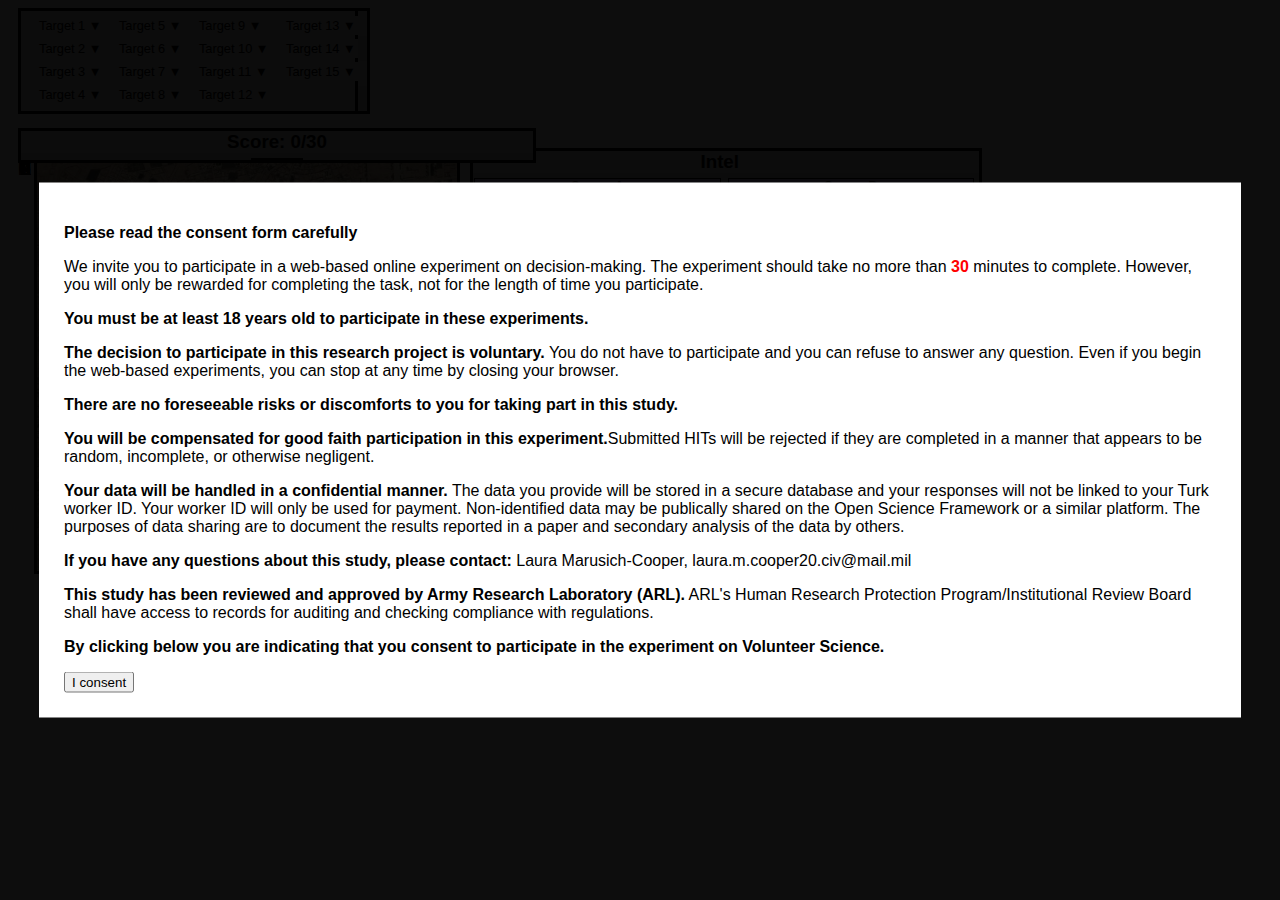
<file: index.html>
<!DOCTYPE HTML>

<html>
	<head>
        <title>HVT Capture</title>
        <link type="text/css" rel="stylesheet" href="stylesheet.css"/>
        <link type="text/css" rel="stylesheet" href="introjs.css"/>
        <script type="text/javascript" src="jquery-3.5.1.min.js"></script>
        <script type="text/javascript" src="intro.js"></script>
        <script type="text/javascript" src="customfunctions.js"></script>
        <script type="text/javascript" src="tutorial.js"></script>
        <script type="text/javascript" src="practice.js"></script>
        <script type="text/javascript" src="script.js"></script>
        <script type="text/javascript" src="nasatlx.js"></script>
	</head>
	<body>
        <header>
            <div id="assignUnit" class="headerPanel">
                <div>
                    <input type="text">
                    <p>Platoon 1: G7 to</p>
                </div>
            </div>
            
            <div id="time" class="headerPanel">
                <span>00:00</span>
                
                    <button id = "pause">Pause</button>

            </div>
            

            
            <div id="status" class="headerPanel">
                <div id="status1" class="base">
                    <p>Platoon 1: At Base</p>
                    <button>Stop</button>
                </div>
                <div id="status2" class="base">
                    <p>Platoon 2: At Base</p>
                    <button>Stop</button>
                </div>
                <div   id="status3" class="base">
                    <p>Platoon 3: At Base</p>
                    <button>Stop</button>
                 </div>
                <div id="status4" class="base">
                    <p>Platoon 4: At Base</p>
                    <button>Stop</button>
                </div>
            </div>
            
<!--
            <div id="scorePanel2" class="headerPanel">Score: <strong>0/30</strong>
                <div id="progShell2">
                    <div id="prog2"></div>
                </div> 
            </div>
-->
            
            <div id="cbPanel" class="headerPanel">
<!--                Targets:-->
                <ul></ul>
            </div>
        </header>
        
        <div id = "littleoverlay"></div>
        <div id = "littleoverlay2"></div>
         <div id="overlay">
             <div id = "consentdiv">
                <p>
                    <strong>Please read the consent form carefully</strong>
                </p>
                <p>
                    We invite you to participate in a web-based online experiment on decision-making. The experiment should take no more than <span style='color:#ff0000; font-weight:bold;'>30</span> minutes to complete. However, you will only be rewarded for completing the task, not for the length of time you participate.
                </p>
                <p>
                    <strong>You must be at least 18 years old to participate in these experiments.</strong>
                </p>
                <p>
                    <strong>The decision to participate in this research project is voluntary.</strong> You do not have to participate and you can refuse to answer any question. Even if you begin the web-based experiments, you can stop at any time by closing your browser.
                </p>
                <p>
                    <strong>There are no foreseeable risks or discomforts to you for taking part in this study.</strong> 
                </p>
                <p>
                    <strong>You will be compensated for good faith participation in this experiment.</strong>Submitted HITs will be rejected if they are completed in a manner that appears to be random, incomplete, or otherwise negligent.
                </p>
                <p>
                    <strong>Your data will be handled in a confidential manner.</strong> The data you provide will be stored in a secure database and your responses will not be linked to your Turk worker ID. Your worker ID will only be used for payment. Non-identified data may be publically shared on the Open Science Framework or a similar platform. The purposes of data sharing are to document the results reported in a paper and secondary analysis of the data by others.
                </p>
                <p>
                    <strong>If you have any questions about this study, please contact:</strong> Laura Marusich-Cooper, laura.m.cooper20.civ@mail.mil</p>
                <p>
                    <strong>This study has been reviewed and approved by Army Research Laboratory (ARL).</strong> ARL&#39;s Human Research Protection Program/Institutional Review Board shall have access to records for auditing and checking compliance with regulations.
                </p>
                <p>
                    <strong>By clicking below you are indicating that you consent to participate in the experiment on Volunteer Science.</strong>
                </p>
                <button id = "consentbutton">I consent</button> 
             </div>
            <div id = "frameoptions">
                <p>Framing:</p>
                <input type="radio" id="gains" name="framing" value="gains" checked required>  
                <label for="gains">Gains</label><br>
                <input type="radio" id="losses" name="framing" value="losses">
                <label for="losses">Losses</label><br>
                
                 <p>
                <input type ="checkbox" id = "fasttrack1" name = "fasttrack1" value = "Fasttrack1">
                <label for="fasttrack1"> Fast-track 1st tutorial?</label></p>
                <p>
                <input type ="checkbox" id = "fasttrack2" name = "fasttrack2" value = "Fasttrack2">
                <label for="fasttrack2"> Fast-track 2nd tutorial?</label></p>
                <p>
                <input type ="checkbox" id = "fasttrack2b" name = "fasttrack2b" value = "Fasttrack2b">
                <label for="fasttrack2b"> Skip to practice?</label></p>
                <p>
                <input type ="checkbox" id = "fasttrack3" name = "fasttrack3" value = "Fasttrack3">
                <label for="fasttrack3"> Skip to test?</label></p>
                <p>
                <input type ="checkbox" id = "fasttrack4" name = "fasttrack4" value = "Fasttrack4">
                <label for="fasttrack4"> Speed up time?</label></p>
                <p>
                <input type ="checkbox" id = "fasttrack5" name = "fasttrack5" value = "Fasttrack5">
                <label for="fasttrack5"> Skip to questionnaires?</label></p>
                <p>
                <input type ="checkbox" id = "timepressure" name = "timepressure" value = "timepressure">
                <label for="timepressure"> Time pressure?</label></p>
             
                
                <button id = "framingbutton">Submit</button> 
              
                
            </div>
             <div id = "resume">
              <button id="resumebutton">Resume</button>
             </div>
             <div id = "questionnaires">
                <div id="nasatlx">

                    Click on each scale at the point that best indicates your experience of the task <br />
                    <br />
                    <div id="scale0"></div>
                    <div id="scale1"></div>
                    <div id="scale2"></div>
                    <div id="scale3"></div>
                    <div id="scale4"></div>
                    <div id="scale5"></div>
                    <br />
                    <button id = "nasatlxbutton" class = "questionnairebutton">Next</button>
                    </div>
                <div id = "Berlin1">
                    Please answer the following questions:
                    <p>
                        1. Imagine we are throwing a five-sided die 50 times. On average, out of these 50 throws how many times would this five-sided die show an odd number (1, 3 or 5)?
                        <br>
                        <form id="berlinform1" class = "questionnaireform radioform">
                        <input type="radio" id="Berlin1a" name="Berlin1" value="a" required= "required">
                        <label for="a">5 out of 50 throws</label><br>
                        <input type="radio" id="Berlin1b" name="Berlin1" value="b">
                        <label for="b">25 out of 50 throws</label><br>
                        <input type="radio" id="Berlin1c" name="Berlin1" value="c">
                        <label for="c">30 out of 50 throws</label><br>
                        <input type="radio" id="Berlin1d" name="Berlin1" value="d">
                        <label for="d">None of the above</label>
                        <input type = "submit" style = "display:none"/>
                    </form>
                        <br>
                        <button id = "berlinbutton1" class = "questionnairebutton">Next</button>  
                        
                    </p>
                </div>

                <div id = "Berlin2">
                    <p>
                        2. Out of 1,000 people in a small town 500 are members of a choir. Out of these 500 members in the choir 100 are men. Out of the 500 inhabitants that are not in the choir 300 are men. What is the probability that a randomly drawn man is a member of the choir? Please indicate the probability in percent
                        <br>
                        <form id="berlinform2" class = "questionnaireform radioform">
                        <input type="radio" id="Berlin2a" name="Berlin2" value="a" required>
                        <label for="a">10%</label><br>
                        <input type="radio" id="Berlin2b" name="Berlin2" value="b">
                        <label for="b">25%</label><br>
                        <input type="radio" id="Berlin2c" name="Berlin2" value="c">
                        <label for="c">40%</label><br>
                        <input type="radio" id="Berlin2d" name="Berlin2" value="d">
                        <label for="d">None of the above</label>
                        <input type = "submit" style = "display:none"/>
                    </form>
                        <br>
                        <button id = "berlinbutton2" class = "questionnairebutton">Submit</button> 
                        
                    </p>
                    
                </div>
                <div id = "Berlin3">
                    <p>
                        3. Imagine we are throwing a loaded die (6 sides). The probability that the die shows a 6 is twice as high as the probability of each of the other numbers. On average, out of these 70 throws, about how many times would the die show the number 6?
                        <br>
                        <form id="berlinform3" class = "questionnaireform radioform">
                        <input type="radio" id="Berlin3a" name="Berlin3" value="a" required>
                        <label for="a">20 out of 70 throws</label><br>
                        <input type="radio" id="Berlin3b" name="Berlin3" value="b">
                        <label for="b">23 out of 70 throws</label><br>
                        <input type="radio" id="Berlin3c" name="Berlin3" value="c">
                        <label for="c">35 out of 70 throws</label><br>
                        <input type="radio" id="Berlin3d" name="Berlin3" value="d">
                        <label for="d">None of the above</label>
                        <input type = "submit" style = "display:none"/>
                        </form>
                        <br>
                        <button id = "berlinbutton3" class = "questionnairebutton">Submit</button> 
                    </p>
                </div>

                <div id = "Berlin4">
                    <p>
                        4. In a forest 20% of mushrooms are red, 50% brown and 30% white. A red mushroom is poisonous with a probability of 20%. A mushroom that is not red is poisonous with a probability of 5%. What is the probability that a poisonous mushroom in the forest is red?
                        <br>
                        <form id="berlinform4" class = "questionnaireform radioform">
                        <input type="radio" id="Berlin4a" name="Berlin4" value="a" required>
                        <label for="a">4%</label><br>
                        <input type="radio" id="Berlin4b" name="Berlin4" value="b">
                        <label for="b">20%</label><br>
                        <input type="radio" id="Berlin4c" name="Berlin4" value="c">
                        <label for="c">50%</label><br>
                        <input type="radio" id="Berlin4d" name="Berlin4" value="d">
                        <label for="d">None of the above</label>
                        <input type = "submit" style = "display:none"/>
                        </form>
                        <br>
                        <button id = "berlinbutton4" class = "questionnairebutton">Submit</button> 
                    </p>
                </div>
                <div id = "Demo1">
                    Please answer the following questions:
                    <p>
                        What is your age?
                        <br>
                        <form id="demoform1" class = "questionnaireform radioform">
                        <input type="radio" id="Demo1a" name="Demo1" value="a" required>
                        <label for="a">18-24</label><br>
                        <input type="radio" id="Demo1b" name="Demo1" value="b">
                        <label for="b">25-34</label><br>
                        <input type="radio" id="Demo1c" name="Demo1" value="c">
                        <label for="c">35-44</label><br>
                        <input type="radio" id="Demo1d" name="Demo1" value="d">
                        <label for="d">45-54</label><br>
                        <input type="radio" id="Demo1e" name="Demo1" value="e">
                        <label for="c">55-64</label><br>
                        <input type="radio" id="Demo1f" name="Demo1" value="f">
                        <label for="d">65+</label>
                        <input type = "submit" style = "display:none"/>
                        </form>
                        <br>
                        <button id = "demobutton1" class = "questionnairebutton">Next</button> 
                    </p>
                </div>
                <div id = "Demo2">
                    <p>
                        What is your gender?
                        <br>
                        <form id="demoform2" class = "questionnaireform radioform">
                        <input type="radio" id="Demo2a" name="Demo2" value="a" required>
                        <label for="a">Male</label><br>
                        <input type="radio" id="Demo2b" name="Demo2" value="b">
                        <label for="b">Female</label><br>
                        <input type="radio" id="Demo2c" name="Demo2" value="c">
                        <label for="c">Nonbinary/other</label><br>
                        <input type = "submit" style = "display:none"/>
                        </form>
                        <br>
                        <button id = "demobutton2" class = "questionnairebutton">Next</button> 
                    </p>
                </div>
                <div id = "Demo3">
                    <p>
                        What is the highest level of education you have completed?
                        <br>
                        <form id="demoform3" class = "questionnaireform radioform">
                            <input type="radio" id="Demo3a" name="Demo3" value="a" required>
                            <label for="a">Less than high school degree</label><br>
                            <input type="radio" id="Demo3b" name="Demo3" value="b">
                            <label for="b">High school degree or equivalent (e.g., GED)</label><br>
                            <input type="radio" id="Demo3c" name="Demo3" value="c">
                            <label for="c">Some college but no degree</label><br>
                            <input type="radio" id="Demo3d" name="Demo3" value="d" required>
                            <label for="d">Associate degree</label><br>
                            <input type="radio" id="Demo3e" name="Demo3" value="e">
                            <label for="e">Bachelor degree</label><br>
                            <input type="radio" id="Demo3f" name="Demo3" value="f">
                            <label for="f">Graduate degree</label><br>
                            <input type = "submit" style = "display:none"/>
                        </form>
                        <br>
                        <button id = "demobutton3" class = "questionnairebutton">Next</button> 
                    </p>
                </div>
                <div id = "Freeresponse1">
                    Please answer the following questions.
                    <p>
                        What (if any) strategies did you use to complete this task?
                        <br>
                        <form id="frform1" class = "questionnaireform textareaform">
                            <textarea name="fr1" rows="10" cols="30" placeholder="I tended to..." required></textarea>
                            <input type = "submit" style = "display:none"/>
                        </form>
                        <br>
                        <button id = "frbutton1" class = "questionnairebutton">Next</button> 
                    </p>
                </div>
                <div id = "Freeresponse2">
                    <p>
                        When you chose a HIGH Value Target (HVT), what was the probability the target would be captured (not a false alarm)?
                        <br>
                        <form id="frform2" class = "questionnaireform numform">
                            <label for="hvtprob">Probability (0-100%):</label>
                            <input type="number" id="hvtprob" name="hvtprob" min="0" max="100" required>
                            %
                            <input type = "submit" style = "display:none"/>
                        </form>
                        <br>
                        <button id = "frbutton2" class = "questionnairebutton">Next</button> 
                    </p>
                </div>
                <div id = "Freeresponse3">
                    <p>
                        When you chose a LOW Value Target (LVT), what was the probability the target would be captured (not a false alarm)?
                        <br>
                        <form id="frform3" class = "questionnaireform numform">
                            <label for="hvtprob">Probability (0-100%):</label>
                            <input type="number" id="lvtprob" name="lvtprob" min="0" max="100" required>
                            %
                            <input type = "submit" style = "display:none"/>
                        </form>
                        <br>
                        <button id = "frbutton3" class = "questionnairebutton">Next</button> 
                    </p>
                </div>
                <div id = "Freeresponse4">
                    <p>
                       Do you have any other comments about the task?
                        <br>
                        <form id="frform4" class = "questionnaireform textareaform">
                            <textarea name="fr4" rows="10" cols="30"></textarea>
                            <input type = "submit" style = "display:none"/>
                        </form>
                        <br>
                        <button id = "frbutton4" class = "questionnairebutton">Next</button> 
                    </p>
                </div>
                <div id = "thanks">
                    <p>
                       Thank you! Your data has been submitted.
                    </p>
                </div>
                        


            </div>
        </div> 
        <div id = "mapcontainer">
        <div id="colNames"></div>
        
        <div id="rowNames"></div>
        <div id="mapPanel">
            <div class = "plt hidden" id="plt1" style="background-image: url(plt1.png)"></div>
            <div class = "plt hidden" id="plt2" style="background-image: url(plt2.png)"></div>
            <div class = "plt hidden" id="plt3" style="background-image: url(plt3.png)"></div>
            <div class = "plt hidden" id="plt4" style="background-image: url(plt4.png)"></div>
        </div>
            
        </div>
        <div id="intelPanel" class="panel">
            <div id="intelHeading">
                <h3>Intel</h3>
            </div>
            
            <div class="half">
                <div id='intel1' class="intelTBs vis">
                    <h4>Source A</h4>
                </div>
            </div>
            <div class="half">
                <div id='intel2' class="intelTBs vis">
                    <h4>Source B</h4></div>
            </div>
        </div>
        
        <div id="capturePanel" class="panel">
            <h3>Capture Reports</h3>
            <div id="captureTB"></div>
        </div>
        
        <div id="scorePanel" class="panel">
            <h3>Score: 0/30</h3>
                <div id="progShell">
                    <div id="prog"></div>
                </div> 
            </div>
        
	</body
</html>
</file>
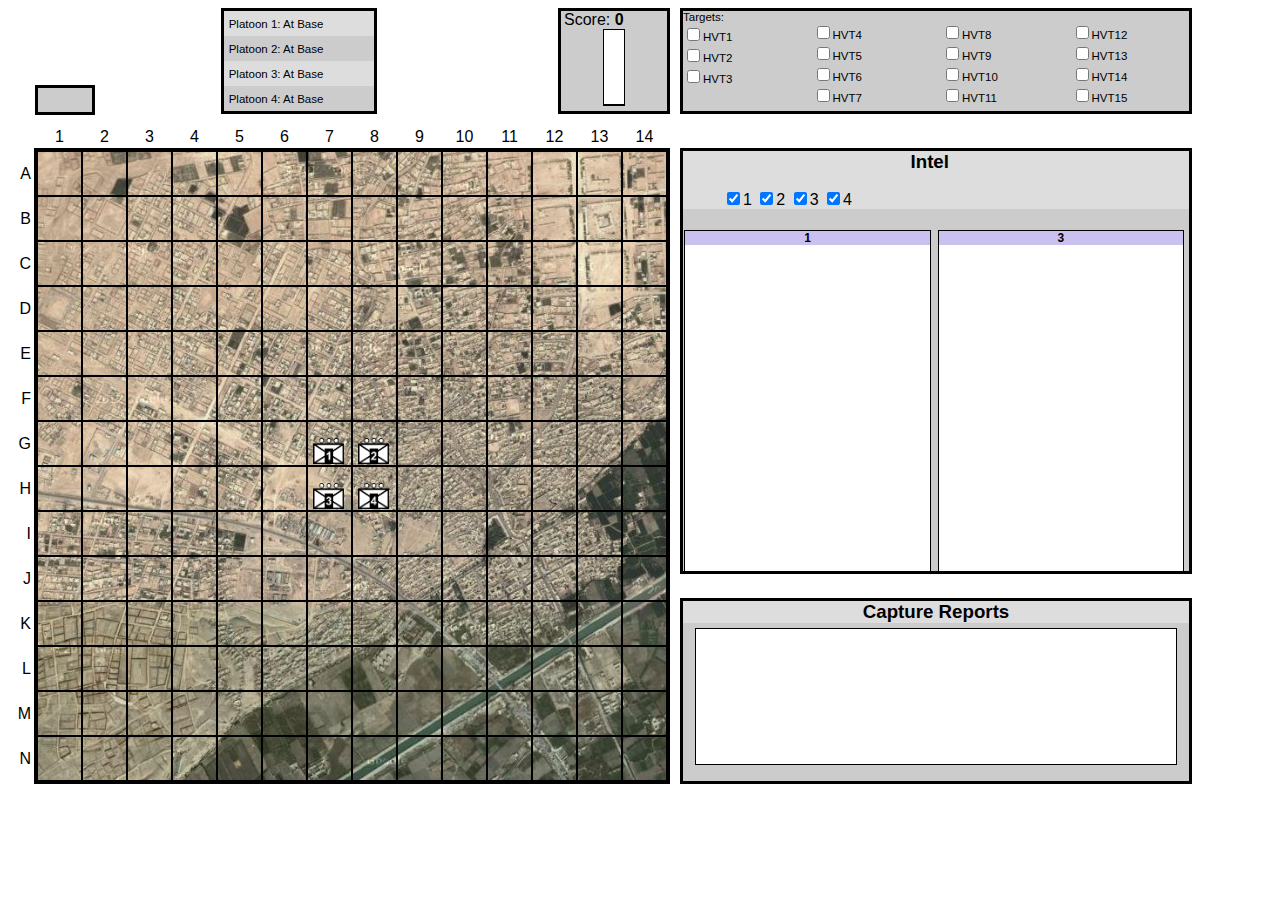
<file: hvtGame/index.html>
<!DOCTYPE HTML>

<html>
	<head>
        <title>HVT Capture</title>
        <link type="text/css" rel="stylesheet" href="stylesheet.css"/>
        <script type="text/javascript" src="jquery-2.1.1.min.js"></script>
        <script type="text/javascript" src="script.js"></script>
	</head>
	<body>
        <header>
            <div id="assignUnit" class="headerPanel">
                <div>
                    <input type="text">
                    <p>Platoon 1: G7 to</p>
                </div>
            </div>
            
            <div id="time" class="headerPanel">
            </div>
            
            <div id="status" class="headerPanel">
                <div id="status1" class="base">
                    <p>Platoon 1: At Base</p>
                    <button>Stop</button>
                </div>
                <div id="status2" class="base">
                    <p>Platoon 2: At Base</p>
                    <button>Stop</button>
                </div>
                <div   id="status3" class="base">
                    <p>Platoon 3: At Base</p>
                    <button>Stop</button>
                 </div>
                <div id="status4" class="base">
                    <p>Platoon 4: At Base</p>
                    <button>Stop</button>
                </div>
            </div>
            
            <div id="scorePanel" class="headerPanel">Score: <strong>0</strong>
                <div id="progShell">
                    <div id="prog"></div>
                </div> 
            </div>
            
            <div id="cbPanel" class="headerPanel">
                Targets:
                <ul></ul>
            </div>
        </header>
        
        <div id="colNames"></div>
        <div id="rowNames"></div>
        <div id="mapPanel">
            <div class = "plt hidden" id="plt1" style="background-image: url(plt1.png)"></div>
            <div class = "plt hidden" id="plt2" style="background-image: url(plt2.png)"></div>
            <div class = "plt hidden" id="plt3" style="background-image: url(plt3.png)"></div>
            <div class = "plt hidden" id="plt4" style="background-image: url(plt4.png)"></div>
        </div>
        <div id="intelPanel" class="panel">
            <div id="intelHeading">
                <h3>Intel</h3>
                <ul>
                    <li><input type="checkbox" name="intelCB" checked=true value="1">1</li>
                    <li><input type="checkbox" name="intelCB" checked=true value="2">2</li>
                    <li><input type="checkbox" name="intelCB" checked=true value="3">3</li>
                    <li><input type="checkbox" name="intelCB" checked=true value="4">4</li>
                </ul>
            </div>
            
            <div class="half">
                <div id='intel1' class="intelTBs vis">
                    <h4>1</h4>
                </div>
                <div id='intel2' class="intelTBs vis"><h4>2</h4></div>
            </div>
            <div class="half">
                <div id='intel3' class="intelTBs vis"><h4>3</h4></div>
                <div id='intel4' class="intelTBs vis"><h4>4</h4></div>
            </div>
        </div>
        
        <div id="capturePanel" class="panel">
            <h3>Capture Reports</h3>
            <div id="captureTB"></div>
        </div>
        
	</body
</html>
</file>
<file: stylesheet.css>
body {
    min-width: 840px;
    font-family: 'Arial', sans-serif;
}

header {
    height: 120px;
}

td.bottom
{
	width: 0.6cm;
    height: 0.4cm;
	border-bottom: 1px solid black;
	border-left: 1px solid black;
	border-right: 1px solid black;
	margin: 0px; 
	padding: 0px 0px 0px 0px;

}

table.scale
{
	margin: 0px;
	padding: 0px 0px 0px 0px;
      border-collapse: collapse
}

td.top1
{
	width: 0.6cm;
      height: 0.4cm;
	border-top: 1px solid black;
	border-left: 1px solid black;
	margin: 0px; 
	padding: 0px 0px 0px 0px;
}
td.top2
{
	width: 0.6cm;
      height: 0.4cm;
	border-top: 1px solid black;
	border-right: 1px solid black;
	margin: 0px; 
	padding: 0px 0px 0px 0px;
}
td.heading
{
	font: Bold 14px Arial, Helvetica, sans-serif;
	text-align: center;
    padding: 10px 1px 1px 1px;
}
td.left
{
	font: 14px Arial, Helvetica, sans-serif;
}
td.right
{
	font: 14px Arial, Helvetica, sans-serif;
	text-align: right;
}

td.def
{
	width: 12cm;	
	padding: 0px 0px 5px 0px;
	font: 12px Arial, Helvetica, sans-serif;
    text-align: center;
}

#littleoverlay {
  position: absolute; /* Sit on top of the page content */
  display: block; /* Hidden by default */  
  z-index: 2; /* Specify a stack order in case you're using a different order for other elements */
}

#littleoverlay2 {
  position: absolute; /* Sit on top of the page content */
  display: block; /* Hidden by default */  
  z-index: 2; /* Specify a stack order in case you're using a different order for other elements */
}

#overlay {
    overflow: auto;
  position: fixed; /* Sit on top of the page content */
  display: block; /* Hidden by default */
  width: 100%; /* Full width (cover the whole page) */
  height: 100%; /* Full height (cover the whole page) */
  top: 0;
  left: 0;
  right: 0;
  bottom: 0;
  background-color: rgba(0,0,0,0.95); /* Black background with opacity */
  z-index: 2; /* Specify a stack order in case you're using a different order for other elements */
}

#overlay>div{
  position: absolute;
  top: 50%;
  left: 50%;
  padding: 25px;
  background-color: white;
  transform: translate(-50%,-50%);
  -ms-transform: translate(-50%,-50%);
}

.divoverlay {
    background-color: rgba(0,0,0,0.95);
    position: fixed;
    width: 100%;
  height: 100%;
  top: 0;
  left: 0;
  right: 0;
  bottom: 0;
  z-index: 10;
    
}

#consentdiv {
    width: 90%;
}

#frameoptions {
    display: none;
}

#resume{
    display:none;
}

#questionnaires{
    display: none;
    width: 75%;
    -webkit-user-select: none;
        -webkit-touch-callout: none;
        -moz-user-select: none;
        -ms-user-select: none;
        user-select: none;
}

#questionnaires>div{
    display: none;
}



.headerPanel {
    height: 100px;
    float: left;
    background-color: #ddd;
    margin-right: 10px;
    border: 3px black solid;
}

/*YELLOW ASSIGN UNIT PANEL*/
#assignUnit {
    height: 50px;
    background-color: rgb(255, 255, 128);
    opacity: 0;
    padding: 5px;
}

#assignUnit>div>* {    
    float: right;
}

#assignUnit input {
    width: 30px;
    margin: 0 0 3px 0;
}

#assignUnit p {
    margin: 0 6px 3px 0;
}

#time {
    position: absolute;
    margin-left: 27px;
    top: 79px;
    height: 25px;
    padding: 2px 5px;
    text-align: center;
}

#pause {
    margin: 2px 0 0 25px;
}

/*STATUS OF EACH PLATOON PANEL*/
#status {
    width: 170px;
    padding: 0;
}

#status .moving {
    background: rgba(255, 255, 128,.5);
}

#status .returning {
    background: rgba(0, 0, 255,.2);
}

#status #status2.base,#status4.base,#status2.stopped,#status4.stopped {
    background-color: #ccc;
}
#status #status1.moving,#status3.moving {
    background: rgba(255, 255, 128,.3);
}
#status #status1.returning,#status3.returning {
    background: rgba(0, 0, 255,.125);
}

#status > div {
    padding: 0 0 0 5px;
    height: 25%;
}

#status > div  > * {
    display: inline-block;
    margin: 7px 0 0 0;
    font-size: .72em;
    padding: 0;
    line-height: 12px; 
}

#status button {
    float: right;
    vertical-align: top;
    margin: 5px 5px 0 5px;
    font-size: .6em;
    opacity: 0;
}

/*SCORE PANEL*/
#scorePanel2 {
    display: none;
    padding: 0 3px 0 3px;
    position: absolute;
    width: 100px;
}
#progShell2 {
    margin: auto;
    height: 75%;
    width: 20px;
    background-color: white;
    position: relative;
    border: 1px solid black;
}

#prog2 {
    background-color: #ffff80;
    width: 100%;
    height: 0;
    position: absolute;
    bottom: 0;
    border-top: 1px solid black;
}
/*SCORE PANEL*/

/*CHECKBOX PANEL*/
#cbPanel {
    position: absolute;
    font-size: .80em;    
    margin-left: 10px;
    padding: 0;
}
#cbPanel ul {
    width: 100%;
    padding: 0;
    margin: 5px;
    list-style-type: none;
    display: grid;
    grid-template-rows: 1fr 1fr 1fr 1fr;
    grid-auto-flow: column;
}
#cbPanel li {
    margin: 0 0 4px 0;
    line-height: 1.25;
}

#cbPanel li span {
    visibility: hidden;
}

#cbPanel li span.show {
    visibility: visible;
}

#cbPanel button {
    font-size: 1em;    
    padding: 2px 2px;
    border: none;
    background-color: #ddd;
    outline: none;
}

#cbPanel button:hover {
    background-color: #ccc;
}

.dropdowncontent {
  display: none;
  position: absolute;
  background-color: #f1f1f1;
  min-width: 72px;
  box-shadow: 0px 8px 16px 0px rgba(0,0,0,0.2);
  z-index: 1;    
}

.dropdowncontent a {
  color: black;
  margin: 0;
  padding: 2px 2px;
  text-decoration: none;
  display: block;
}

.dropdowncontent.show {
    display:block;
}

.dropdowncontent a:hover {
    background-color: #ddd;
}

.dropdowncontent a.disabled {
    background-color: #f1f1f1;
    color: gray;
    cursor: default;
}

#cbPanel li.checked {
    text-decoration: line-through;
}

#cbPanel input:focus {
    outline: 0;
}
/*CHECKBOX PANEL*/

#colNames {
    height: 20px;
    
    border-left: 3px white solid;
    margin-left: 26px;
}

#colNames div {
    display: inline-block;
    text-align: center;
    margin: 0;
}

#rowNames {
    float: left;
    border: 3px white solid;
    width: 20px;
}

#rowNames > div {
    margin: 0px 5px 0px 0;
    text-align: right;
    position: relative;
    width: 100%;
}

#rowNames span {
    position: absolute;
    top: 10px;
    left: 0;
    width: 100%;
    text-align: right;
}

#mapcontainer {
    float: left;
}

#mapPanel {
    background-color: #aaa;
    height: 420px;
    width: 50%;
    min-width: 420px;
    border: 3px black solid;
    float: left;
    background-image: url(map1.JPG);
    background-size: cover;
    font-size: 0em;
}

.mapSquare {
    background-color: transparent;
    display: inline-block;
    border: 1px black solid;
    position: relative;
}

.mapSquare.hover {
    background-color: white;
    opacity: 0.5;
}

.mapSquare.tutorial1 {
    background-color: yellow;
    opacity: 0.85;
}

.mapSquare.tutorial2 {
    background-color: yellow;
    opacity: 0.4;
}

.mapSquare.clicked {
    background-color: transparent;
    opacity: 1;
}

.plt {
    width: 72%;
    height: 60%;
    background-size: contain;
    background-repeat: no-repeat;
    margin: 38% 12% 2% 12%;
    cursor: pointer;
}

.plt.highlight {
    border: 1px solid yellow;
}

.plt.hidden {
    display: none !important;
}

.arrow {
    margin: auto;
    position: absolute;
    top:0;
    left: 0;
    right: 0;
    bottom: 0;
    opacity: 1;   
}

.arrow.moving {
    background-color: yellow;
}
.arrow.returning {
    background-color: #3d7eff;
}
       
.x {
    width: 100%;
    height: 8px;
}

.y {
    width: 8px;
    height: 100%;
}

.endpoint.up {
    height: 50%;
    bottom: 50%;
}

.endpoint.down {
    height: 50%;
    top: 50%;
}

.endpoint.left {
    width: 50%;
    right: 50%;
}

.endpoint.right {
    width: 50%;
    left: 50%;
}

.endarrow {
    height: 0;
    width: 0;
    margin: auto;
    position: absolute;
    top:0;
    left: 0;
    right: 0;
    bottom: 0;
    opacity: 1;
}

.endarrow.moving {
    border: 10px solid yellow;
}

.endarrow.returning {
    border: 10px solid #3d7eff;
}

.endarrow.up {
    top: auto;
    border-top: 0px;
    border-left-color: transparent;
    border-right-color: transparent;
}
.endarrow.down {
    bottom: auto;
    border-bottom: 0px;
    border-left-color: transparent;
    border-right-color: transparent;
}
.endarrow.left {
    left: auto;
    border-left: 0px;
    border-top-color: transparent;
    border-bottom-color: transparent;
}
.endarrow.right {
    right: auto;
    border-right: 0px;
    border-top-color: transparent;
    border-bottom-color: transparent;
}

.panel {
    float: left;
    background-color: #ccc;
    width: 40%;
    
    margin-left: 10px;
    border: 3px black solid; 
    overflow: hidden;
}

#intelPanel {
    
    min-width: 360px;
    margin-top: 20px;
}

#intelHeading {
    width: 100%;
    margin: auto;
    background-color: #ddd;
}

#intelHeading h3 {
    margin-left: 45%;
    display: inline;
}

#intelHeading li {
    display: inline;
}


.half {
    display: inline-block;
    width: 49.25%;
    margin: 0;
    height: 90%;
    vertical-align: top;
}

.intelTBs {
    width: 98%;
    margin: auto;
    background-color: #fff;
    border: 1px black solid;
    padding: 0;
    height: 98%;
    overflow-y: scroll;
    margin-top: 5px;
    display: block;
}

.intelTBs p {
    margin: 0 0 0 3px;
    font-size: .75em;
}

.hvtinfo {
    line-height: 2;
}

.hvtinfo span {
    display: none;
}

.hvtinfo button {
    font-size: .8em;
}

.hvtinfo button:disabled {
    color: lightgray;
    /* background-color: #E9E9E9; */
    border-color: lightgray;
}

h3 {
    margin: 0;
    text-align: center;
    background-color: #ddd;   
}

h4 {
    font-size: .75em;
    margin: 0;
    text-align: center;
    background-color: #cbc1f0;
}

#capturePanel {
    position: absolute;
}

#captureTB {
    width: 95%;
    margin: auto;
    margin-top: 5px;
    background-color: white;
    height: 85%;
    border: 1px black solid;
    overflow-y: scroll;
}

#captureTB p {
    margin: 0 0 0 3px;
    font-size: .75em;
}

#scorePanel {
    position: absolute;
}

#progShell {
    margin:auto;
    margin-top: 5px;
    height: 85%;
    width: 50px;
    background-color: white;
    position: relative;
    border: 1px solid black;
}

#prog {
    background-color: #ffff80;
    width: 100%;
    height: 0;
    position: absolute;
    bottom: 0;
    border-top: 1px solid black;
}

.introjs-skipbutton {
    visibility: hidden;
}

#tutorialintel {
    visibility: hidden;
    
}

.introjs-tooltip-header {
    display: none;
}

.introjs-tooltipbuttons {
    padding: 5px 10px !important;
}
</file>
<file: introjs.css>
/*
 Buttons style by http://nicolasgallagher.com/lab/css3-github-buttons/
 Changed by Afshin Mehrabani
*/
/* overrides extra padding on button elements in Firefox */
@-webkit-keyframes introjspulse {
  0% {
    -webkit-transform: scale(0);
            transform: scale(0);
    opacity: 0; }
  25% {
    -webkit-transform: scale(0);
            transform: scale(0);
    opacity: 0.1; }
  50% {
    -webkit-transform: scale(0.1);
            transform: scale(0.1);
    opacity: 0.3; }
  75% {
    -webkit-transform: scale(0.5);
            transform: scale(0.5);
    opacity: 0.5; }
  100% {
    -webkit-transform: scale(1);
            transform: scale(1);
    opacity: 0; } }
@keyframes introjspulse {
  0% {
    -webkit-transform: scale(0);
            transform: scale(0);
    opacity: 0; }
  25% {
    -webkit-transform: scale(0);
            transform: scale(0);
    opacity: 0.1; }
  50% {
    -webkit-transform: scale(0.1);
            transform: scale(0.1);
    opacity: 0.3; }
  75% {
    -webkit-transform: scale(0.5);
            transform: scale(0.5);
    opacity: 0.5; }
  100% {
    -webkit-transform: scale(1);
            transform: scale(1);
    opacity: 0; } }

.introjs-overlay {
  position: absolute;
  -webkit-box-sizing: content-box;
          box-sizing: content-box;
  z-index: 999999;
  opacity: 0;
  -webkit-transition: all 0.3s ease-out;
  -o-transition: all 0.3s ease-out;
  transition: all 0.3s ease-out; }

.introjs-showElement {
  z-index: 9999999 !important; }

tr.introjs-showElement > td {
  z-index: 9999999 !important;
  position: relative; }

tr.introjs-showElement > th {
  z-index: 9999999 !important;
  position: relative; }

.introjs-disableInteraction {
  z-index: 99999999 !important;
  position: absolute;
  background-color: #ffffff;
  opacity: 0;
  filter: alpha(opacity=0); }

.introjs-relativePosition {
  position: relative; }

.introjs-helperLayer {
  -webkit-box-sizing: content-box;
          box-sizing: content-box;
  position: absolute;
  z-index: 9999998;
  border-radius: 4px;
  -webkit-transition: all 0.3s ease-out;
  -o-transition: all 0.3s ease-out;
  transition: all 0.3s ease-out; }
  .introjs-helperLayer * {
    -webkit-box-sizing: content-box;
            box-sizing: content-box; }
    .introjs-helperLayer *:before {
      -webkit-box-sizing: content-box;
              box-sizing: content-box; }
    .introjs-helperLayer *:after {
      -webkit-box-sizing: content-box;
              box-sizing: content-box; }

.introjs-tooltipReferenceLayer {
  font-family: "Helvetica Neue", Inter, ui-sans-serif, "Apple Color Emoji", Helvetica, Arial, sans-serif;
  -webkit-box-sizing: content-box;
          box-sizing: content-box;
  position: absolute;
  visibility: hidden;
  z-index: 100000000;
  background-color: transparent;
  -webkit-transition: all 0.3s ease-out;
  -o-transition: all 0.3s ease-out;
  transition: all 0.3s ease-out; }
  .introjs-tooltipReferenceLayer * {
    font-family: "Helvetica Neue", Inter, ui-sans-serif, "Apple Color Emoji", Helvetica, Arial, sans-serif; }

.introjs-helperNumberLayer {
  font-family: "Helvetica Neue", Inter, ui-sans-serif, "Apple Color Emoji", Helvetica, Arial, sans-serif;
  color: #9e9e9e;
  text-align: center;
  padding-top: 10px;
  padding-bottom: 10px; }

.introjs-arrow {
  border: 5px solid transparent;
  content: "";
  position: absolute; }

.introjs-arrow.top {
  top: -10px;
  left: 10px;
  border-bottom-color: #ffffff; }

.introjs-arrow.top-right {
  top: -10px;
  right: 10px;
  border-bottom-color: #ffffff; }

.introjs-arrow.top-middle {
  top: -10px;
  left: 50%;
  margin-left: -5px;
  border-bottom-color: #ffffff; }

.introjs-arrow.right {
  right: -10px;
  top: 10px;
  border-left-color: #ffffff; }

.introjs-arrow.right-bottom {
  bottom: 10px;
  right: -10px;
  border-left-color: #ffffff; }

.introjs-arrow.bottom {
  bottom: -10px;
  left: 10px;
  border-top-color: #ffffff; }

.introjs-arrow.bottom-right {
  bottom: -10px;
  right: 10px;
  border-top-color: #ffffff; }

.introjs-arrow.bottom-middle {
  bottom: -10px;
  left: 50%;
  margin-left: -5px;
  border-top-color: #ffffff; }

.introjs-arrow.left {
  left: -10px;
  top: 10px;
  border-right-color: #ffffff; }

.introjs-arrow.left-bottom {
  left: -10px;
  bottom: 10px;
  border-right-color: #ffffff; }

.introjs-tooltip {
  -webkit-box-sizing: content-box;
          box-sizing: content-box;
  position: absolute;
  visibility: visible;
  background-color: #ffffff;
  min-width: 250px;
  max-width: 300px;
  border-radius: 5px;
  -webkit-box-shadow: 0 3px 30px rgba(33, 33, 33, 0.3);
          box-shadow: 0 3px 30px rgba(33, 33, 33, 0.3);
  -webkit-transition: opacity 0.1s ease-out;
  -o-transition: opacity 0.1s ease-out;
  transition: opacity 0.1s ease-out; }

.introjs-tooltiptext {
  padding: 20px; }

.introjs-tooltip-title {
  font-size: 18px;
  margin: 0;
  padding: 0;
  font-weight: 700;
  float: left;
  line-height: 32px; }

.introjs-tooltip-header {
  padding-left: 20px;
  padding-right: 20px;
  padding-top: 10px; }
  .introjs-tooltip-header:after {
    content: ".";
    visibility: hidden;
    display: block;
    height: 0;
    clear: both; }

.introjs-tooltipbuttons {
  border-top: 1px solid #e0e0e0;
  padding: 10px;
  text-align: right;
  white-space: nowrap; }
  .introjs-tooltipbuttons:after {
    content: "";
    visibility: hidden;
    display: block;
    height: 0;
    clear: both; }

.introjs-button {
  -webkit-box-sizing: content-box;
          box-sizing: content-box;
  position: relative;
  overflow: visible;
  display: inline-block;
  padding: 0.5rem 1rem;
  border: 1px solid #bdbdbd;
  text-decoration: none;
  text-shadow: 1px 1px 0 #ffffff;
  font-size: 14px;
  color: #424242;
  white-space: nowrap;
  cursor: pointer;
  outline: none;
  background-color: #f4f4f4;
  border-radius: 0.2em;
  zoom: 1;
  *display: inline; }
  .introjs-button:hover {
    outline: none;
    text-decoration: none;
    border-color: #9e9e9e;
    background-color: #e0e0e0;
    color: #212121; }
  .introjs-button:focus {
    outline: none;
    text-decoration: none;
    background-color: #eeeeee;
    -webkit-box-shadow: 0 0 0 0.2rem rgba(158, 158, 158, 0.5);
            box-shadow: 0 0 0 0.2rem rgba(158, 158, 158, 0.5);
    border: 1px solid #616161;
    color: #212121; }
  .introjs-button:active {
    outline: none;
    text-decoration: none;
    background-color: #e0e0e0;
    border-color: #9e9e9e;
    color: #212121; }
  .introjs-button::-moz-focus-inner {
    padding: 0;
    border: 0; }

.introjs-skipbutton {
  -webkit-box-sizing: content-box;
          box-sizing: content-box;
  color: #616161;
  float: right;
  font-size: 20px;
  cursor: pointer;
  font-weight: bold;
  line-height: 1;
  text-align: center;
  padding: 7px 10px; }
  .introjs-skipbutton:hover, .introjs-skipbutton:focus {
    color: #212121;
    outline: none;
    text-decoration: none; }

.introjs-prevbutton {
  float: left; }

.introjs-nextbutton {
  float: right; }

.introjs-disabled {
  color: #9e9e9e;
  border-color: #bdbdbd;
  -webkit-box-shadow: none;
          box-shadow: none;
  cursor: default;
  background-color: #f4f4f4;
  background-image: none;
  text-decoration: none; }
  .introjs-disabled:hover, .introjs-disabled:focus {
    color: #9e9e9e;
    border-color: #bdbdbd;
    -webkit-box-shadow: none;
            box-shadow: none;
    cursor: default;
    background-color: #f4f4f4;
    background-image: none;
    text-decoration: none; }

.introjs-hidden {
  display: none; }

.introjs-bullets {
  text-align: center;
  padding-top: 10px;
  padding-bottom: 10px; }
  .introjs-bullets ul {
    -webkit-box-sizing: content-box;
            box-sizing: content-box;
    clear: both;
    margin: 0 auto 0;
    padding: 0;
    display: inline-block; }
    .introjs-bullets ul li {
      -webkit-box-sizing: content-box;
              box-sizing: content-box;
      list-style: none;
      float: left;
      margin: 0 2px; }
      .introjs-bullets ul li a {
        -webkit-transition: width 0.1s ease-in;
        -o-transition: width 0.1s ease-in;
        transition: width 0.1s ease-in;
        -webkit-box-sizing: content-box;
                box-sizing: content-box;
        display: block;
        width: 6px;
        height: 6px;
        background: #ccc;
        border-radius: 10px;
        text-decoration: none;
        cursor: pointer; }
        .introjs-bullets ul li a:hover, .introjs-bullets ul li a:focus {
          width: 15px;
          background: #999;
          text-decoration: none;
          outline: none; }
      .introjs-bullets ul li a.active {
        width: 15px;
        background: #999; }

.introjs-progress {
  -webkit-box-sizing: content-box;
          box-sizing: content-box;
  overflow: hidden;
  height: 10px;
  margin: 10px;
  border-radius: 4px;
  background-color: #e0e0e0; }

.introjs-progressbar {
  -webkit-box-sizing: content-box;
          box-sizing: content-box;
  float: left;
  width: 0%;
  height: 100%;
  font-size: 10px;
  line-height: 10px;
  text-align: center;
  background-color: #08c; }

.introjsFloatingElement {
  position: absolute;
  height: 0;
  width: 0;
  left: 50%;
  top: 50%; }

.introjs-fixedTooltip {
  position: fixed; }

.introjs-hint {
  -webkit-box-sizing: content-box;
          box-sizing: content-box;
  position: absolute;
  background: transparent;
  width: 20px;
  height: 15px;
  cursor: pointer; }
  .introjs-hint:focus {
    border: 0;
    outline: 0; }
  .introjs-hint:hover > .introjs-hint-pulse {
    border: 5px solid rgba(60, 60, 60, 0.57); }

.introjs-hidehint {
  display: none; }

.introjs-fixedhint {
  position: fixed; }

.introjs-hint-pulse {
  -webkit-box-sizing: content-box;
          box-sizing: content-box;
  width: 10px;
  height: 10px;
  border: 5px solid rgba(60, 60, 60, 0.27);
  border-radius: 30px;
  background-color: rgba(136, 136, 136, 0.24);
  z-index: 10;
  position: absolute;
  -webkit-transition: all 0.2s ease-out;
  -o-transition: all 0.2s ease-out;
  transition: all 0.2s ease-out; }

.introjs-hint-no-anim .introjs-hint-dot {
  -webkit-animation: none;
          animation: none; }

.introjs-hint-dot {
  -webkit-box-sizing: content-box;
          box-sizing: content-box;
  border: 10px solid rgba(146, 146, 146, 0.36);
  background: transparent;
  border-radius: 60px;
  height: 50px;
  width: 50px;
  -webkit-animation: introjspulse 3s ease-out;
          animation: introjspulse 3s ease-out;
  -webkit-animation-iteration-count: infinite;
          animation-iteration-count: infinite;
  position: absolute;
  top: -25px;
  left: -25px;
  z-index: 1;
  opacity: 0; }
</file>
<file: hvtGame/stylesheet.css>
body {
    min-width: 840px;
    font-family: 'Arial', sans-serif;
}

header {
    height: 120px;
}

.headerPanel {
    height: 100px;
    float: left;
    background-color: #ccc;
    margin-right: 10px;
    border: 3px black solid;
}

/*YELLOW ASSIGN UNIT PANEL*/
#assignUnit {
    height: 50px;
    background-color: rgb(255, 255, 128);
    opacity: 0;
    padding: 5px;
}

#assignUnit>div>* {    
    float: right;
}

#assignUnit input {
    width: 30px;
    margin: 0 0 3px 0;
}

#assignUnit p {
    margin: 0 6px 3px 0;
}

#time {
    position: absolute;
    margin-left: 27px;
    top: 85px;
    height: 20px;
    width: 50px;
    border: 3px solid black;
    padding: 2px;
    text-align: center;
}

/*STATUS OF EACH PLATOON PANEL*/
#status {
    width: 150px;
    padding: 0;
}

#status .moving {
    background: rgba(255, 255, 128,.5);
}

#status .returning {
    background: rgba(0, 0, 255,.2);
}

#status #status1.base,#status3.base,#status1.stopped,#status3.stopped {
    background-color: #ddd;
}
#status #status1.moving,#status3.moving {
    background: rgba(255, 255, 128,.3);
}
#status #status1.returning,#status3.returning {
    background: rgba(0, 0, 255,.125);
}

#status > div {
    padding: 0 0 0 5px;
    height: 25%;
}

#status > div  > * {
    display: inline-block;
    margin: 7px 0 0 0;
    font-size: .72em;
    padding: 0;
    line-height: 12px; 
}

#status button {
    float: right;
    vertical-align: top;
    margin: 5px 5px 0 5px;
    font-size: .6em;
    opacity: 0;
}

/*SCORE PANEL*/
#scorePanel {
    padding: 0 3px 0 3px;
    position: absolute;
    width: 100px;
}
#progShell {
    margin: auto;
    height: 75%;
    width: 20px;
    background-color: white;
    position: relative;
    border: 1px solid black;
}

#prog {
    background-color: #ffff80;
    width: 100%;
    height: 0;
    position: absolute;
    bottom: 0;
    border-top: 1px solid black;
}
/*SCORE PANEL*/

/*CHECKBOX PANEL*/
#cbPanel {
    position: absolute;
    font-size: .72em;    
    margin-left: 10px;
}
#cbPanel ul {
    width: 100%;
    padding: 0;
    margin: 0;
    column-count: 4;
    -webkit-column-count: 4;
    padding: 0 5px 5px 0;
    list-style-type: none;
}
#cbPanel li {
    margin: 2px 0 2px 0;
}

#cbPanel li.checked {
    text-decoration: line-through;
}

#cbPanel input:focus {
    outline: 0;
}

#colNames {
    height: 20px;
    border-left: 3px white solid;
    margin-left: 26px;
}

#colNames div {
    display: inline-block;
    text-align: center;
    margin: 0;
}

#rowNames {
    float: left;
    border: 3px white solid;
    width: 20px;
}

#rowNames > div {
    margin: 0px 5px 0px 0;
    text-align: right;
    position: relative;
    width: 100%;
}

#rowNames span {
    position: absolute;
    top: 10px;
    left: 0;
    width: 100%;
    text-align: right;
}

#mapPanel {
    background-color: #aaa;
    height: 420px;
    width: 50%;
    min-width: 420px;
    border: 3px black solid;
    float: left;
    background-image: url(map1.JPG);
    background-size: cover;
    font-size: 0em;
}

.mapSquare {
    background-color: transparent;
    display: inline-block;
    border: 1px black solid;
    position: relative;
}

.mapSquare.hover {
    background-color: white;
    opacity: 0.5;
}

.mapSquare.clicked {
    background-color: transparent;
    opacity: 1;
}

.plt {
    width: 72%;
    height: 60%;
    background-size: contain;
    background-repeat: no-repeat;
    margin: 38% 12% 2% 12%;
    cursor: pointer;
}

.plt.highlight {
    border: 1px solid yellow;
}

.plt.hidden {
    display: none !important;
}

.arrow {
    margin: auto;
    position: absolute;
    top:0;
    left: 0;
    right: 0;
    bottom: 0;
    opacity: 1;   
}

.arrow.moving {
    background-color: yellow;
}
.arrow.returning {
    background-color: #3d7eff;
}
       
.x {
    width: 100%;
    height: 8px;
}

.y {
    width: 8px;
    height: 100%;
}

.endpoint.up {
    height: 50%;
    bottom: 50%;
}

.endpoint.down {
    height: 50%;
    top: 50%;
}

.endpoint.left {
    width: 50%;
    right: 50%;
}

.endpoint.right {
    width: 50%;
    left: 50%;
}

.endarrow {
    height: 0;
    width: 0;
    margin: auto;
    position: absolute;
    top:0;
    left: 0;
    right: 0;
    bottom: 0;
    opacity: 1;
}

.endarrow.moving {
    border: 10px solid yellow;
}

.endarrow.returning {
    border: 10px solid #3d7eff;
}

.endarrow.up {
    top: auto;
    border-top: 0px;
    border-left-color: transparent;
    border-right-color: transparent;
}
.endarrow.down {
    bottom: auto;
    border-bottom: 0px;
    border-left-color: transparent;
    border-right-color: transparent;
}
.endarrow.left {
    left: auto;
    border-left: 0px;
    border-top-color: transparent;
    border-bottom-color: transparent;
}
.endarrow.right {
    right: auto;
    border-right: 0px;
    border-top-color: transparent;
    border-bottom-color: transparent;
}

.panel {
    float: left;
    background-color: #ccc;
    width: 40%;
    min-width: 356px;
    margin-left: 10px;
    border: 3px black solid; 
    overflow: hidden;
}

#intelHeading {
    width: 100%;
    margin: auto;
    background-color: #ddd;
}

#intelHeading h3 {
    margin-left: 45%;
    display: inline;
}

#intelHeading li {
    display: inline;
}


.half {
    display: inline-block;
    width: 49.25%;
    margin: 0;
    height: 90%;
    vertical-align: top;
}

.intelTBs {
    width: 98%;
    margin: auto;
    background-color: #fff;
    border: 1px black solid;
    padding: 0;
    height: 93%;
    overflow-y: scroll;
    margin-top: 5px;
    display: block;
}

.intelTBs p {
    margin: 0 0 0 3px;
    font-size: .75em;
}

.hvtinfo {
    line-height: 2;
}

.hvtinfo span {
    display: none;
}

.hvtinfo button {
    font-size: .8em;
}

h3 {
    margin: 0;
    text-align: center;
    background-color: #ddd;   
}

h4 {
    font-size: .75em;
    margin: 0;
    text-align: center;
    background-color: #cbc1f0;
}

#capturePanel {
    position: absolute;
}

#captureTB {
    width: 95%;
    margin: auto;
    margin-top: 5px;
    background-color: white;
    height: 75%;
    border: 1px black solid;
    overflow-y: scroll;
}

#captureTB p {
    margin: 0 0 0 3px;
    font-size: .75em;
}
</file>
